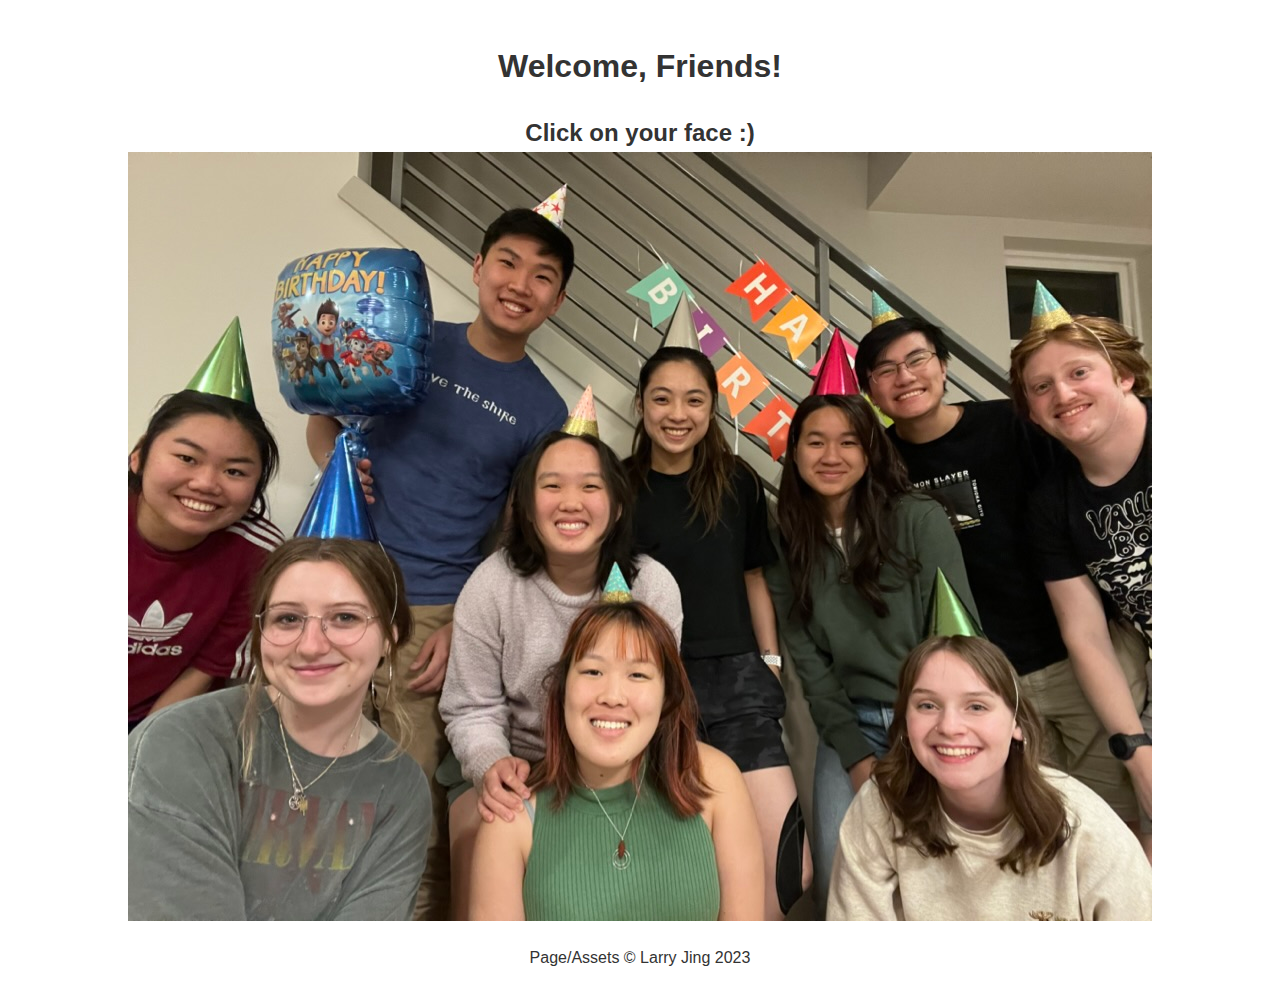
<file: index.html>
<!DOCTYPE html>
<html lang="en">
  <head>
    <title>Good Friends</title>
    <meta charset="utf-8">
    <link href="https://fonts.googleapis.com/css2?family=Quicksand&display=swap" rel="stylesheet">
    <link rel="stylesheet" href="styles.css">
  </head>
  <body>
    <header class="center">
        <h1>Welcome, Friends!</h1>
        <h2>Click on your face :)</h2>
    </header>
    <section class="center">
        <img src="img/image.jpg" usemap="#image-map">
        <map name="image-map">
            <area shape="rect" coords="329,55,451,190" alt="Larry" href="faces/larry.html">
            <area shape="rect" coords="389,283,496,405" alt="Nikki" href="faces/nikki.html">
            <area shape="rect" coords="10,245,132,379" alt="Xixi" href="faces/xixi.html">
            <area shape="rect" coords="124,397,264,546" alt="Avery" href="faces/avery.html">
            <area shape="rect" coords="432,458,540,612" alt="Trinity" href="faces/trinity.html">
            <area shape="rect" coords="512,198,583,296" alt="Ashley" href="faces/ashley.html">
            <area shape="rect" coords="661,257,742,345" alt="Michelle" href="faces/michelle.html">
            <area shape="rect" coords="735,177,818,261" alt="Jared" href="faces/jared.html">
            <area shape="rect" coords="773,498,896,643" alt="Amelia" href="faces/amelia.html">
            <area shape="rect" coords="884,174,1009,290" alt="Benjamin" href="faces/benjamin.html">
        </map>
    </section>
    <footer class="center">
        <p>Page/Assets &copy; Larry Jing 2023</p>
    </footer>
  </body>
</html>
</file>
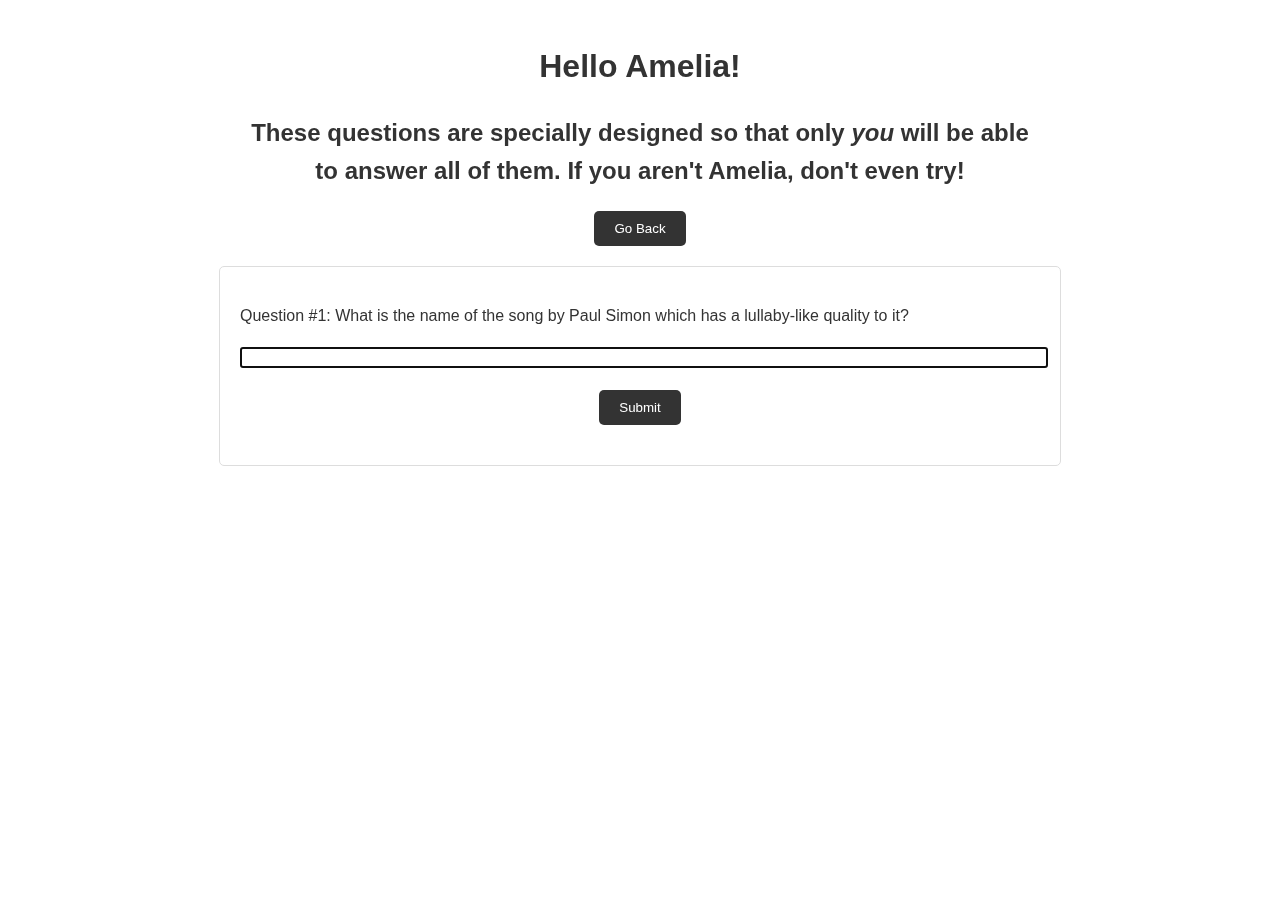
<file: faces/amelia.html>
<!DOCTYPE html>
<html>
  <head>
    <title>Amelia Is So Cool!</title>
    <script src="../app.js"></script>
    <link rel="stylesheet" href="../styles.css">
    <style>
        body::before {
            content: "";
            position: fixed;
            top: 0;
            right: 0;
            bottom: 0;
            left: 0;
            background: url('https://external-content.duckduckgo.com/iu/?u=https%3A%2F%2Fcdn.pixabay.com%2Fphoto%2F2016%2F01%2F14%2F18%2F30%2Fgrey-parrot-1140551_960_720.jpg&f=1&nofb=1&ipt=567b7f5a9948e55e8220c3a49930440b932098c7e906035fb2f733f24cbd5c90&ipo=images') repeat center center fixed; 
            filter: blur(5px);
            z-index: -1;
        }
    </style>
  </head>
  <body onload="startQuestions('Amelia')">
    <header class="center">
        <h1>Hello Amelia!</h1>
        <h2>These questions are specially designed so that only <em>you</em> will be able to answer all of them. If you aren't Amelia, don't even try!</h2>
    </header>
    <button onclick="window.history.back()">Go Back</button>
    <div id="questionContainer"></div>
  </body>
</html>
</file>
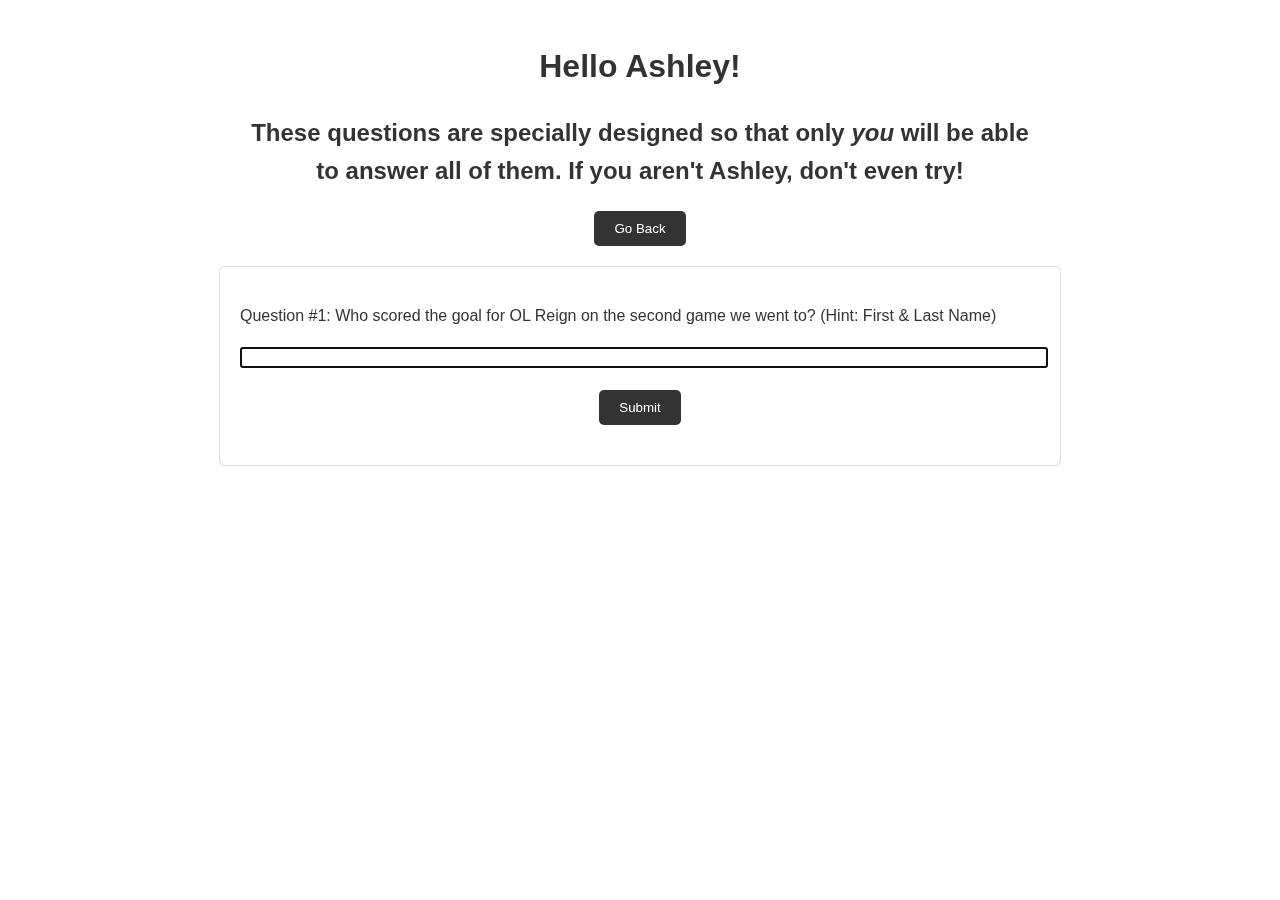
<file: faces/ashley.html>
<!DOCTYPE html>
<html>
  <head>
    <title>Ashley Is So Cool!</title>
    <script src="../app.js"></script>
    <link rel="stylesheet" href="../styles.css">
    <style>
        body::before {
            content: "";
            position: fixed;
            top: 0;
            right: 0;
            bottom: 0;
            left: 0;
            background: url('https://external-content.duckduckgo.com/iu/?u=https%3A%2F%2Fi5.walmartimages.com%2Fasr%2F19ced183-9099-46a0-9806-9832fd6b1327.64c57204e50449a12bed0c44064ef02b.jpeg&f=1&nofb=1&ipt=6fa194d0719f0c6e89ab846dbbc02af7325c885bdfa76f91c0265a2cec4be019&ipo=images') repeat center center fixed; 
            filter: blur(5px);
            z-index: -1;
        }
    </style>
  </head>
  <body onload="startQuestions('Ashley')">
    <header class="center">
        <h1>Hello Ashley!</h1>
        <h2>These questions are specially designed so that only <em>you</em> will be able to answer all of them. If you aren't Ashley, don't even try!</h2>
    </header>
    <button onclick="window.history.back()">Go Back</button>
    <div id="questionContainer"></div>
  </body>
</html>
</file>
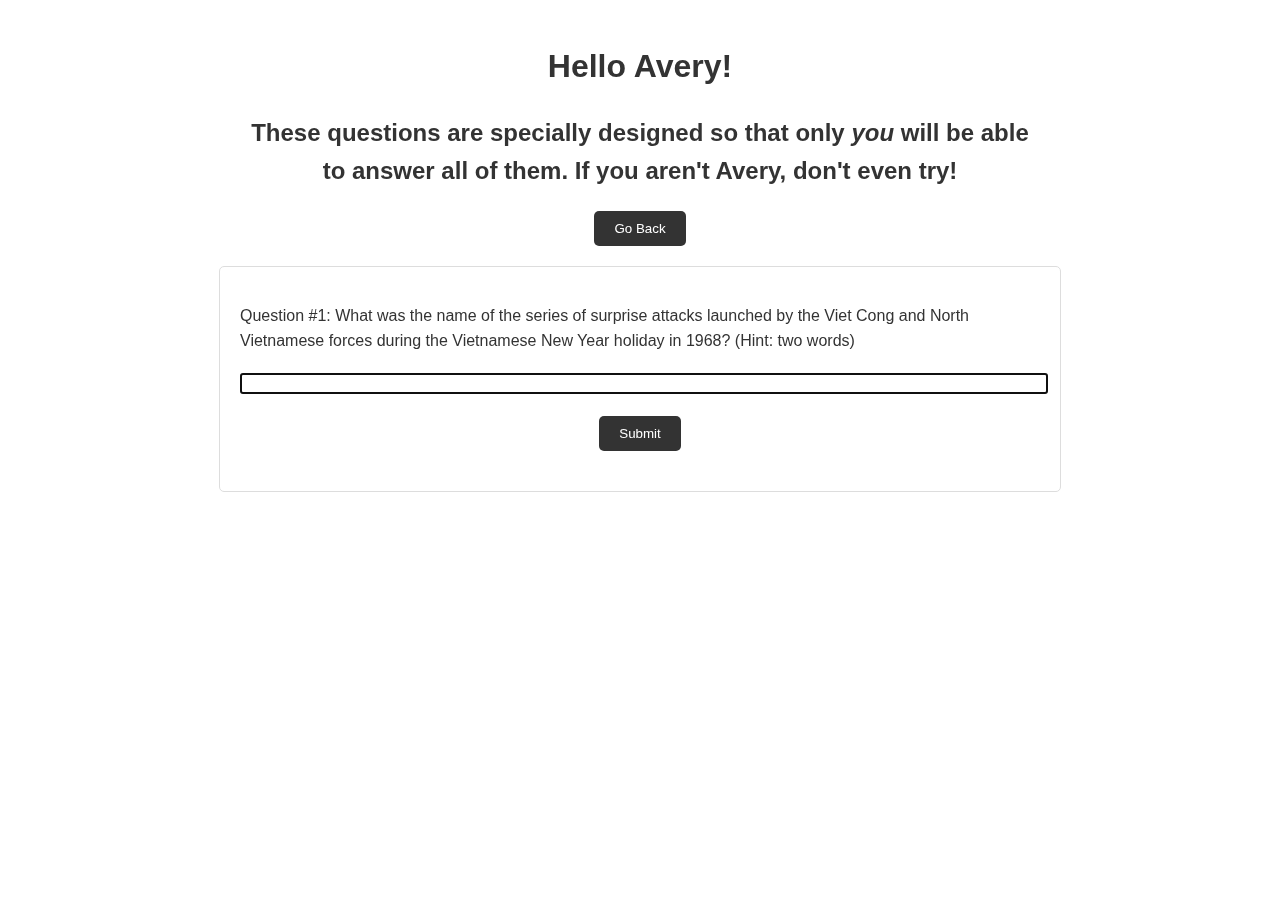
<file: faces/avery.html>
<!DOCTYPE html>
<html>
  <head>
    <title>Avery Is So Cool!</title>
    <script src="../app.js"></script>
    <link rel="stylesheet" href="../styles.css">
    <style>
        body::before {
            content: "";
            position: fixed;
            top: 0;
            right: 0;
            bottom: 0;
            left: 0;
            background: url('https://external-content.duckduckgo.com/iu/?u=https%3A%2F%2Flive.staticflickr.com%2F65535%2F48480339952_df5e5e7cd1_b.jpg&f=1&nofb=1&ipt=07811f66f8f901cfcc3cd972a0d19295166363577e63b6a1b539904a4635d847&ipo=images') repeat center center fixed; 
            filter: blur(5px);
            z-index: -1;
        }
    </style>
  </head>
  <body onload="startQuestions('Avery')">
    <header class="center">
        <h1>Hello Avery!</h1>
        <h2>These questions are specially designed so that only <em>you</em> will be able to answer all of them. If you aren't Avery, don't even try!</h2>
    </header>
    <button onclick="window.history.back()">Go Back</button>
    <div id="questionContainer"></div>
  </body>
</html>
</file>
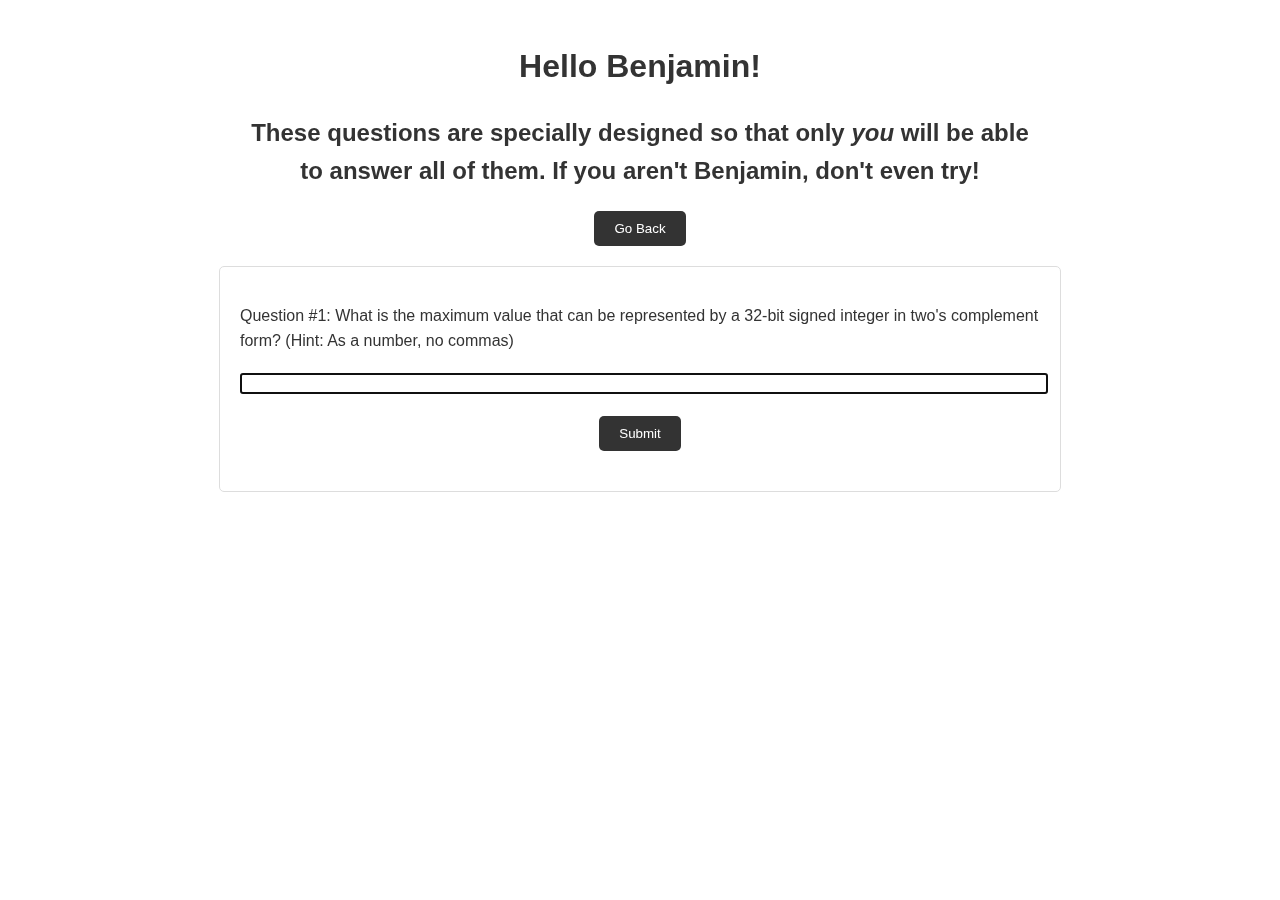
<file: faces/benjamin.html>
<!DOCTYPE html>
<html>
  <head>
    <title>Benjamin Is So Cool!</title>
    <script src="../app.js"></script>
    <link rel="stylesheet" href="../styles.css">
    <style>
        body::before {
            content: "";
            position: fixed;
            top: 0;
            right: 0;
            bottom: 0;
            left: 0;
            background: url('https://external-content.duckduckgo.com/iu/?u=https%3A%2F%2Ftechnofaq.org%2Fwp-content%2Fuploads%2F2017%2F07%2Fcompsci.jpg&f=1&nofb=1&ipt=12cf548a9af4c1df9936a2f1507cddbc7f097fc58856db5612c585c2e2b6a8b8&ipo=images') repeat center center fixed; 
            filter: blur(5px);
            z-index: -1;
        }
    </style>
  </head>
  <body onload="startQuestions('Benjamin')">
    <header class="center">
        <h1>Hello Benjamin!</h1>
        <h2>These questions are specially designed so that only <em>you</em> will be able to answer all of them. If you aren't Benjamin, don't even try!</h2>
    </header>
    <button onclick="window.history.back()">Go Back</button>
    <div id="questionContainer"></div>
  </body>
</html>
</file>
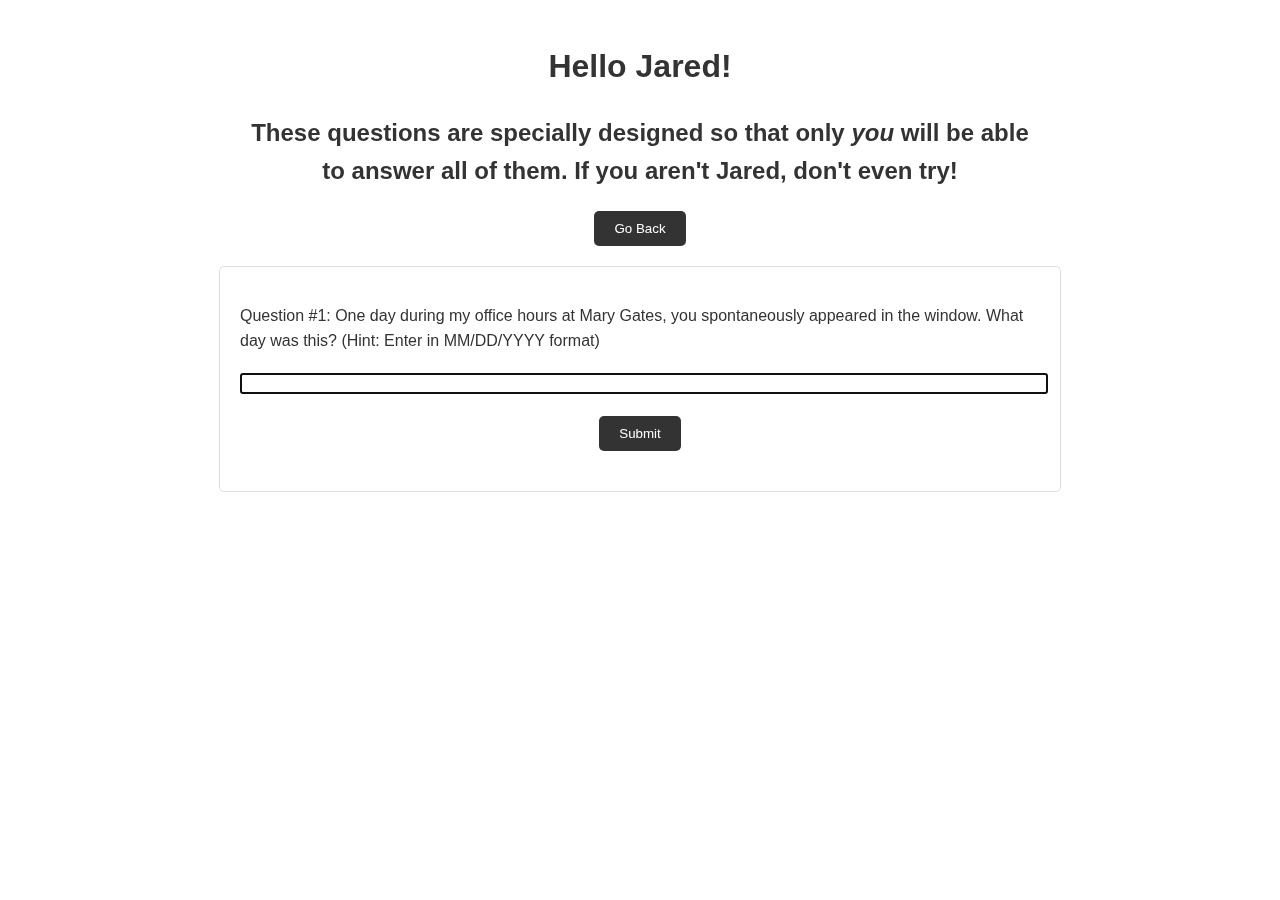
<file: faces/jared.html>
<!DOCTYPE html>
<html>
  <head>
    <title>Jared Is So Cool!</title>
    <script src="../app.js"></script>
    <link rel="stylesheet" href="../styles.css">
    <style>
        body::before {
            content: "";
            position: fixed;
            top: 0;
            right: 0;
            bottom: 0;
            left: 0;
            background: url('https://external-content.duckduckgo.com/iu/?u=https%3A%2F%2Fwww.uniqlo.com%2Fus%2Fen%2Fnews%2Ftopics%2F2018030601%2Fimg%2F1199T_SC6F180222fT6WdW.jpg&f=1&nofb=1&ipt=5c238d3ace0e793a6af2bca873a7653278999fd3b98ee96749cc598bf7482f09&ipo=images') repeat center center fixed; 
            filter: blur(5px);
            z-index: -1;
        }
    </style>
  </head>
  <body onload="startQuestions('Jared')">
    <header class="center">
        <h1>Hello Jared!</h1>
        <h2>These questions are specially designed so that only <em>you</em> will be able to answer all of them. If you aren't Jared, don't even try!</h2>
    </header>
    <button onclick="window.history.back()">Go Back</button>
    <div id="questionContainer"></div>
  </body>
</html>
</file>
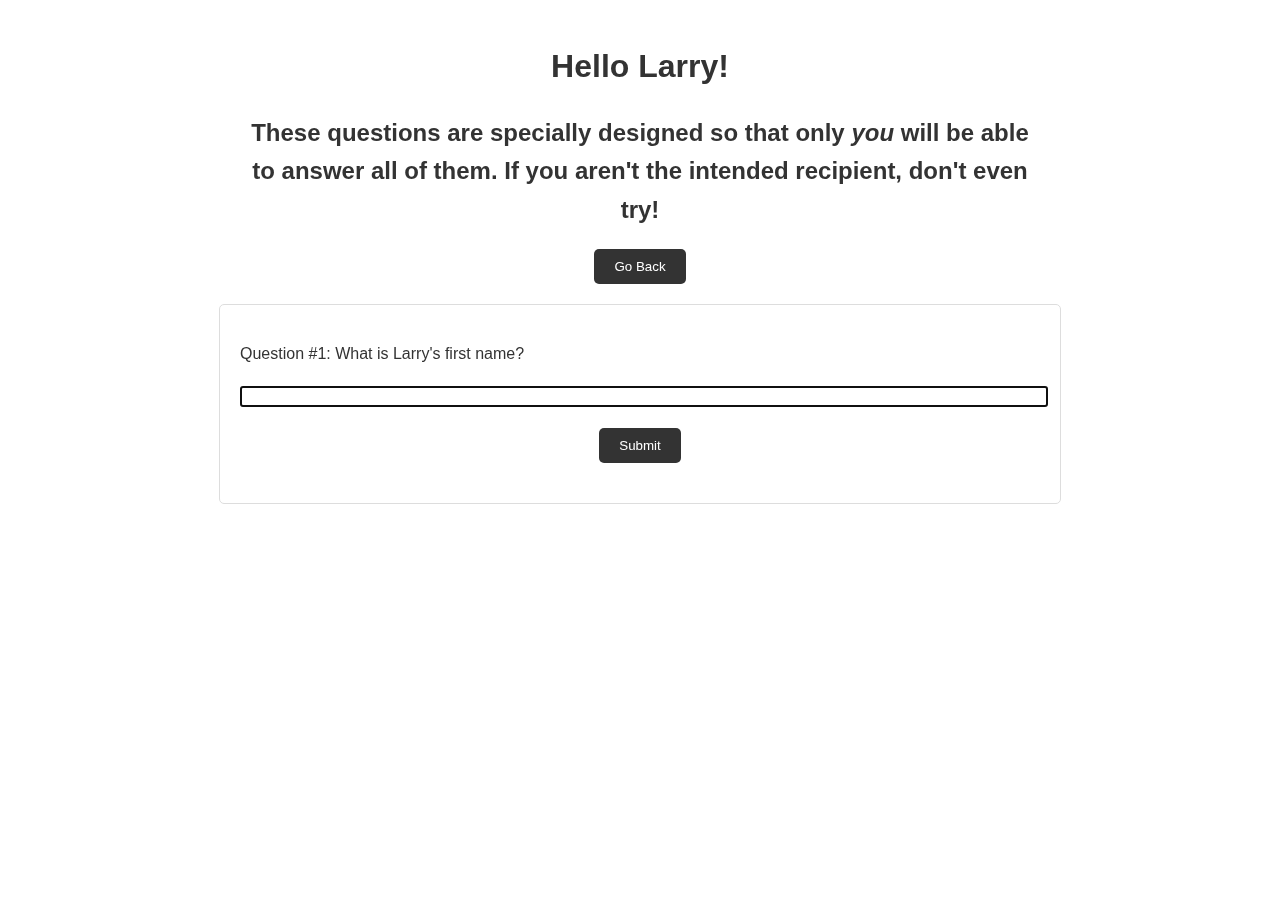
<file: faces/larry.html>
<!DOCTYPE html>
<html>
  <head>
    <title>Larry Is So Cool!</title>
    <script src="../app.js"></script>
    <link rel="stylesheet" href="../styles.css">
    <style>
        body::before {
            content: "";
            position: fixed;
            top: 0;
            right: 0;
            bottom: 0;
            left: 0;
            background: url('https://www.shutterstock.com/image-vector/all-colorful-slogan-poster-rainbowcolored-600w-1405735877.jpg') repeat center center fixed; 
            filter: blur(5px); /* Amount of blur */
            z-index: -1; /* Put the image behind the page content */
        }
    </style>
  </head>
  <body onload="startQuestions('Larry')") repeat;">
    <header class="center">
        <h1>Hello Larry!</h1>
        <h2>These questions are specially designed so that only <em>you</em> will be able to answer all of them. If you aren't the intended recipient, don't even try!</h2>
    </header>
    <button onclick="window.history.back()">Go Back</button>
    <div id="questionContainer"></div>
    <!-- <div id="note"></div> -->
  </body>
</html>
</file>
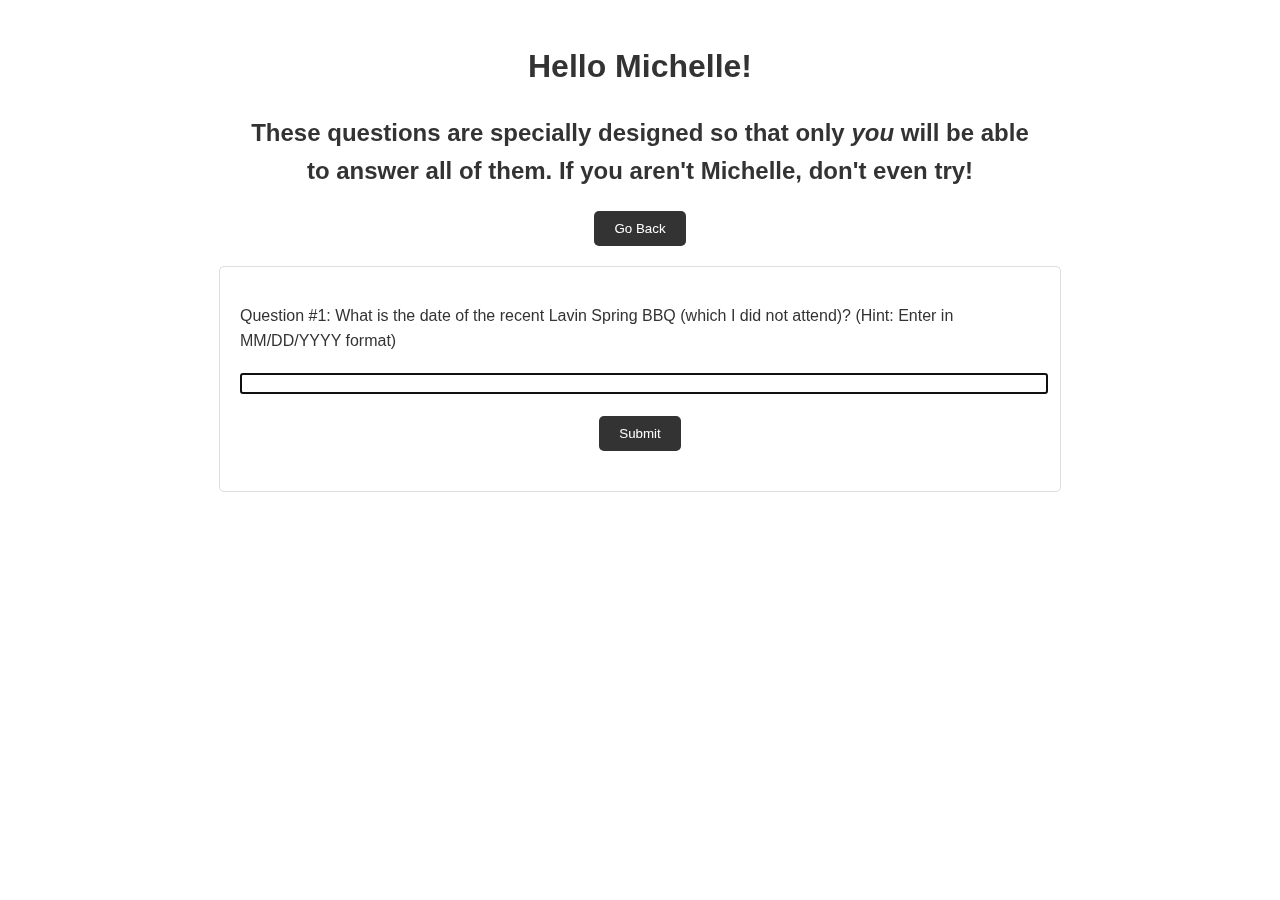
<file: faces/michelle.html>
<!DOCTYPE html>
<html>
  <head>
    <title>Michelle Is So Cool!</title>
    <script src="../app.js"></script>
    <link rel="stylesheet" href="../styles.css">
    <style>
        body::before {
            content: "";
            position: fixed;
            top: 0;
            right: 0;
            bottom: 0;
            left: 0;
            background: url('https://external-content.duckduckgo.com/iu/?u=https%3A%2F%2Ffastly.4sqi.net%2Fimg%2Fgeneral%2F600x600%2F11285760_dKNeXYQBtu9AWw1WMR78RePLaU-ulSffs2a0O5tnXX4.jpg&f=1&nofb=1&ipt=f7652aa7202043d08918befaa4456e418af06edf58a59e3ec2d4a6c4d1b137c7&ipo=images') repeat center center fixed; 
            filter: blur(5px);
            z-index: -1;
        }
    </style>
  </head>
  <body onload="startQuestions('Michelle')">
    <header class="center">
        <h1>Hello Michelle!</h1>
        <h2>These questions are specially designed so that only <em>you</em> will be able to answer all of them. If you aren't Michelle, don't even try!</h2>
    </header>
    <button onclick="window.history.back()">Go Back</button>
    <div id="questionContainer"></div>
  </body>
</html>
</file>
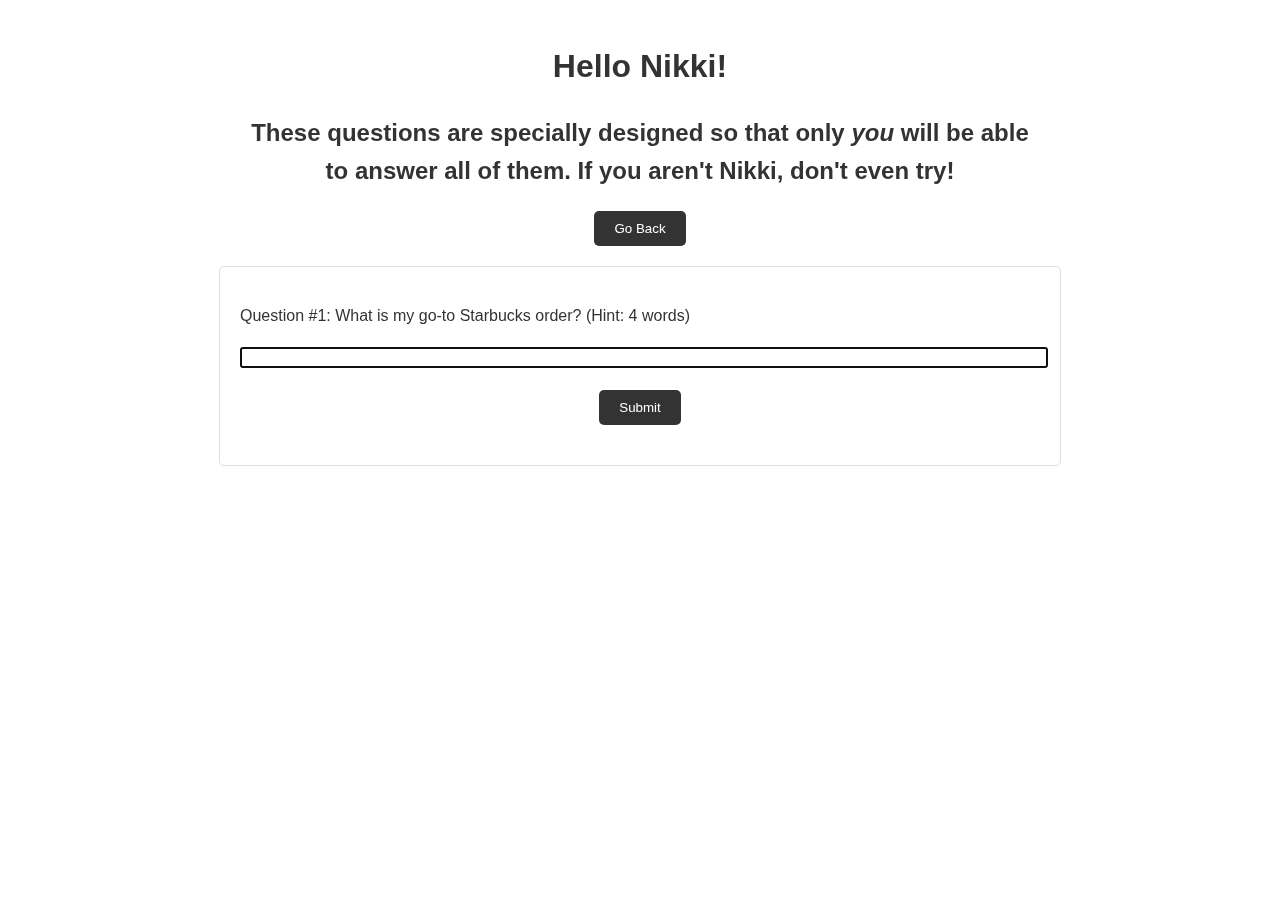
<file: faces/nikki.html>
<!DOCTYPE html>
<html>
  <head>
    <title>Nikki Is So Cool!</title>
    <script src="../app.js"></script>
    <link rel="stylesheet" href="../styles.css">
    <style>
        body::before {
            content: "";
            position: fixed;
            top: 0;
            right: 0;
            bottom: 0;
            left: 0;
            background: url('https://static.basicinvite.com/media/bi/33263/multicolored-hearts-wallpaper-2x.jpg?q=1678119619') repeat center center fixed; 
            filter: blur(5px);
            z-index: -1;
        }
    </style>
  </head>
  <body onload="startQuestions('Nikki')">
    <header class="center">
        <h1>Hello Nikki!</h1>
        <h2>These questions are specially designed so that only <em>you</em> will be able to answer all of them. If you aren't Nikki, don't even try!</h2>
    </header>
    <button onclick="window.history.back()">Go Back</button>
    <div id="questionContainer"></div>
  </body>
</html>
</file>
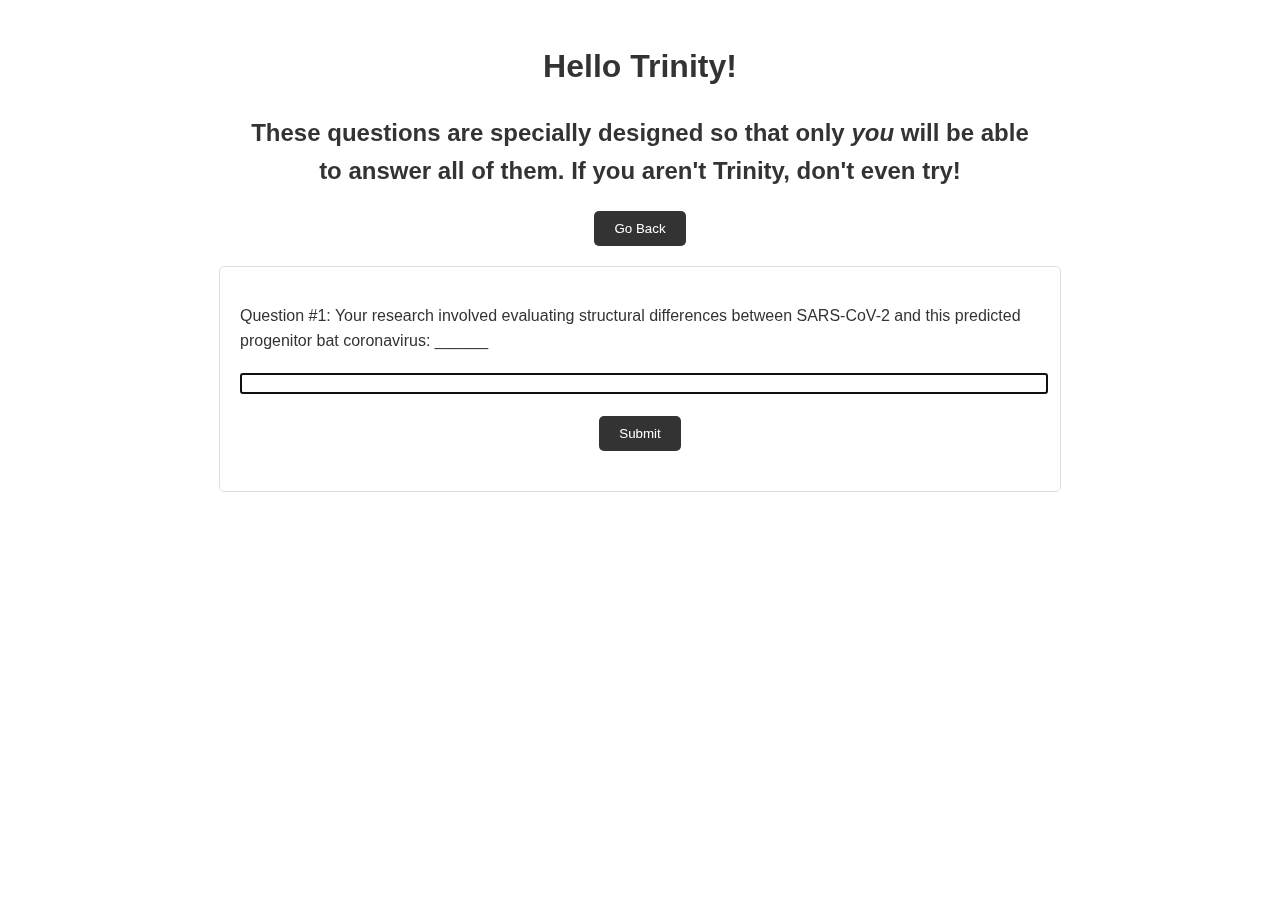
<file: faces/trinity.html>
<!DOCTYPE html>
<html>
  <head>
    <title>Trinity Is So Cool!</title>
    <script src="../app.js"></script>
    <link rel="stylesheet" href="../styles.css">
    <style>
        body::before {
            content: "";
            position: fixed;
            top: 0;
            right: 0;
            bottom: 0;
            left: 0;
            background: url('https://external-content.duckduckgo.com/iu/?u=http%3A%2F%2Fupload.wikimedia.org%2Fwikipedia%2Fcommons%2Fc%2Fc4%2FDNA_double_helix_horizontal.png&f=1&nofb=1&ipt=d286ef052ec2e0ad733d0427c3a7c48a7018831a4b481aff34be351d6f4721f8&ipo=images') repeat center center fixed; 
            filter: blur(5px);
            z-index: -1;
        }
    </style>
  </head>
  <body onload="startQuestions('Trinity')">
    <header class="center">
        <h1>Hello Trinity!</h1>
        <h2>These questions are specially designed so that only <em>you</em> will be able to answer all of them. If you aren't Trinity, don't even try!</h2>
    </header>
    <button onclick="window.history.back()">Go Back</button>
    <div id="questionContainer"></div>
  </body>
</html>
</file>
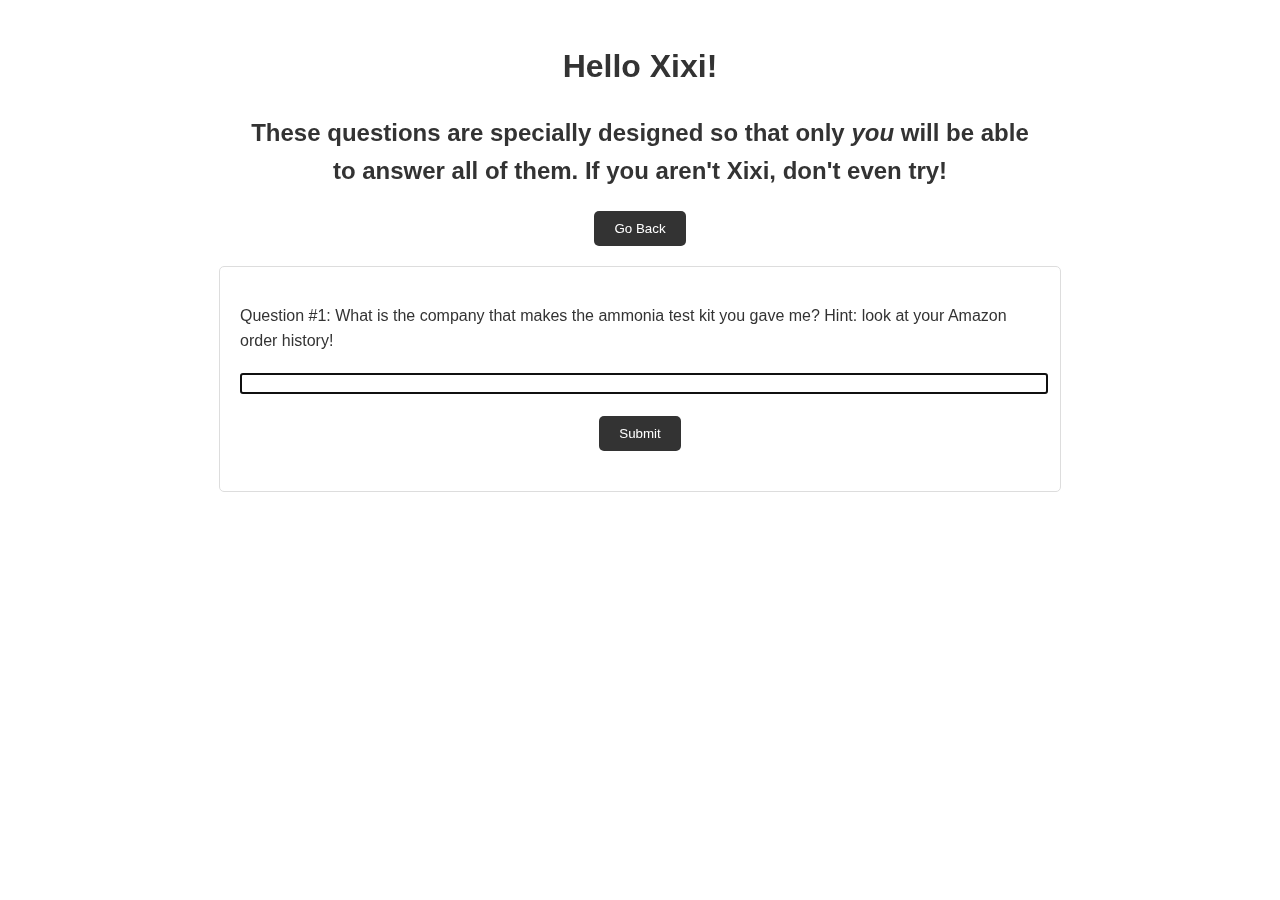
<file: faces/xixi.html>
<!DOCTYPE html>
<html>
  <head>
    <title>Xixi Is So Cool!</title>
    <script src="../app.js"></script>
    <link rel="stylesheet" href="../styles.css">
    <style>
        body::before {
            content: "";
            position: fixed;
            top: 0;
            right: 0;
            bottom: 0;
            left: 0;
            background: url('https://external-content.duckduckgo.com/iu/?u=https%3A%2F%2Fi.etsystatic.com%2F7247095%2Fr%2Fil%2F732ac0%2F4008823459%2Fil_794xN.4008823459_6lec.jpg&f=1&nofb=1&ipt=a7855da5e9f56a74d9438b9258c8e5245d81f7d4e97610adcc6e8fe96de1b1bf&ipo=images') repeat center center fixed; 
            filter: blur(5px);
            z-index: -1;
        }
    </style>
  </head>
  <body onload="startQuestions('Xixi')">
    <header class="center">
        <h1>Hello Xixi!</h1>
        <h2>These questions are specially designed so that only <em>you</em> will be able to answer all of them. If you aren't Xixi, don't even try!</h2>
    </header>
    <button onclick="window.history.back()">Go Back</button>
    <div id="questionContainer"></div>
  </body>
</html>
</file>
<file: styles.css>
body {
  font-family: Arial, sans-serif;
  color: #333;
  line-height: 1.6;
  padding: 20px;
  margin: 0;
}

.center {
  text-align: center;
}

h1 {
  font-size: 2em;
  text-shadow: -1px -1px 0 white, 1px -1px 0 white, -1px 1px 0 white, 1px 1px 0 white;

}

h2 {
  font-size: 1.5em;
  max-width: 800px;
  margin: auto;
  text-shadow: -1px -1px 0 white, 1px -1px 0 white, -1px 1px 0 white, 1px 1px 0 white;

}

#questionContainer, #note {
  max-width: 800px;
  margin: 20px auto;
  padding: 20px;
  border: 1px solid #ddd;
  border-radius: 5px;
  background-color: #fff;
}

input {
  width: 100%;
}

button {
  display: block;
  margin: 20px auto;
  padding: 10px 20px;
  border: none;
  border-radius: 5px;
  color: #fff;
  background-color: #333;
  cursor: pointer;
}

button:hover {
  background-color: #555;
}
</file>
